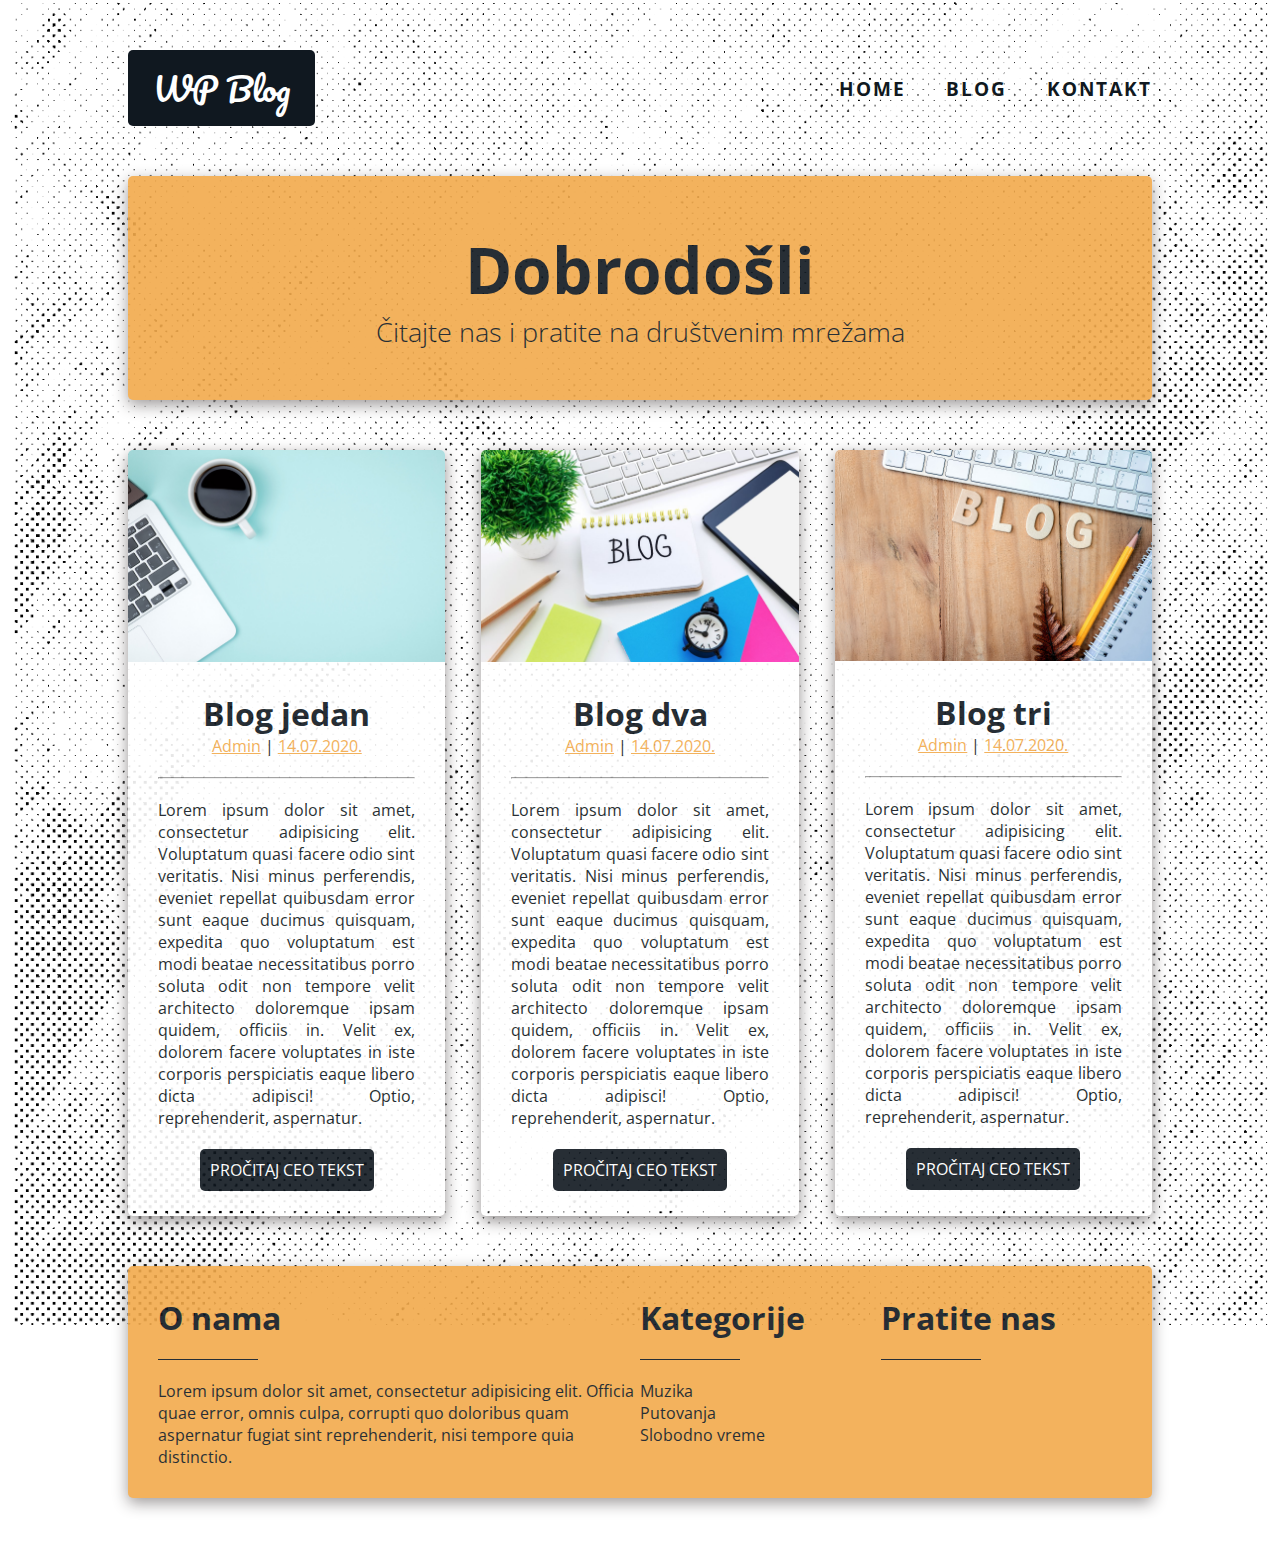
<file: index.html>
<!DOCTYPE html>
<html lang="RS">
<head>
    <meta charset="UTF-8">
    <meta name="viewport" content="width=device-width, initial-scale=1.0">
    <title>WP Blog</title>
    <link rel="stylesheet" href="https://use.fontawesome.com/releases/v5.8.2/css/all.css" integrity="sha384-oS3vJWv+0UjzBfQzYUhtDYW+Pj2yciDJxpsK1OYPAYjqT085Qq/1cq5FLXAZQ7Ay" crossorigin="anonymous">
    <link rel="stylesheet" href="style.css">
</head>
<body>

    <!-- nav -->
    <nav class="container">
        <a href="index.html" class="logo">WP Blog</a>
        <ul>
            <li><a href="index.html">Home</a></li>
            <li><a href="blog.html">Blog</a></li>
            <li><a href="kontakt.html">Kontakt</a></li>
        </ul>
    </nav>
    
    <!-- header -->
    <header class="container">
        <h1>Dobrodošli</h1>
        <h3>Čitajte nas i pratite na društvenim mrežama</h3>
    </header>
    
    <!-- posts -->
    <section class="posts container">
        <article>
            <img src="img/blog1.jpg" alt="">
            <div class="text">
                <h3>Blog jedan</h3>
                <div class="meta"><a href="">Admin</a> | <a href="">14.07.2020.</a></div>
                <hr>
                <p>Lorem ipsum dolor sit amet, consectetur adipisicing elit. Voluptatum quasi facere odio sint veritatis. Nisi minus perferendis, eveniet repellat quibusdam error sunt eaque ducimus quisquam, expedita quo voluptatum est modi beatae necessitatibus porro soluta odit non tempore velit architecto doloremque ipsam quidem, officiis in. Velit ex, dolorem facere voluptates in iste corporis perspiciatis eaque libero dicta adipisci! Optio, reprehenderit, aspernatur.</p>
                <a href="" class="btn">Pročitaj ceo tekst</a>
            </div>
        </article>
        <article>
            <img src="img/blog2.jpg" alt="">
            <div class="text">
                <h3>Blog dva</h3>
                <div class="meta"><a href="">Admin</a> | <a href="">14.07.2020.</a></div>
                <hr>
                <p>Lorem ipsum dolor sit amet, consectetur adipisicing elit. Voluptatum quasi facere odio sint veritatis. Nisi minus perferendis, eveniet repellat quibusdam error sunt eaque ducimus quisquam, expedita quo voluptatum est modi beatae necessitatibus porro soluta odit non tempore velit architecto doloremque ipsam quidem, officiis in. Velit ex, dolorem facere voluptates in iste corporis perspiciatis eaque libero dicta adipisci! Optio, reprehenderit, aspernatur.</p>
                <a href="" class="btn">Pročitaj ceo tekst</a>
            </div>
        </article>
        <article>
            <img src="img/blog3.jpg" alt="">
            <div class="text">
                <h3>Blog tri</h3>
                <div class="meta"><a href="">Admin</a> | <a href="">14.07.2020.</a></div>
                <hr>
                <p>Lorem ipsum dolor sit amet, consectetur adipisicing elit. Voluptatum quasi facere odio sint veritatis. Nisi minus perferendis, eveniet repellat quibusdam error sunt eaque ducimus quisquam, expedita quo voluptatum est modi beatae necessitatibus porro soluta odit non tempore velit architecto doloremque ipsam quidem, officiis in. Velit ex, dolorem facere voluptates in iste corporis perspiciatis eaque libero dicta adipisci! Optio, reprehenderit, aspernatur.</p>
                <a href="" class="btn">Pročitaj ceo tekst</a>
            </div>
        </article>
    </section>

    <!-- footer -->
    <footer>
        <section class="container">
            <article>
                <h3>O nama</h3>
                <hr>
                <p>Lorem ipsum dolor sit amet, consectetur adipisicing elit. Officia quae error, omnis culpa, corrupti quo doloribus quam aspernatur fugiat sint reprehenderit, nisi tempore quia distinctio.</p>
            </article>
            <article>
                <h3>Kategorije</h3>
                <hr>
                <ul>
                    <li><a href="">Muzika</a></li>
                    <li><a href="">Putovanja</a></li>
                    <li><a href="">Slobodno vreme</a></li>
                </ul>
            </article>
            <article>
                <h3>Pratite nas</h3>
                <hr>
                <a href=""><i class="fab fa-facebook-square"></i></a>
                <a href=""><i class="fab fa-twitter"></i></a>
                <a href=""><i class="fab fa-instagram"></i></a>
                <a href=""><i class="fab fa-wordpress"></i></a>
            </article>
        </section>
    </footer>

</body>
</html>
</file>
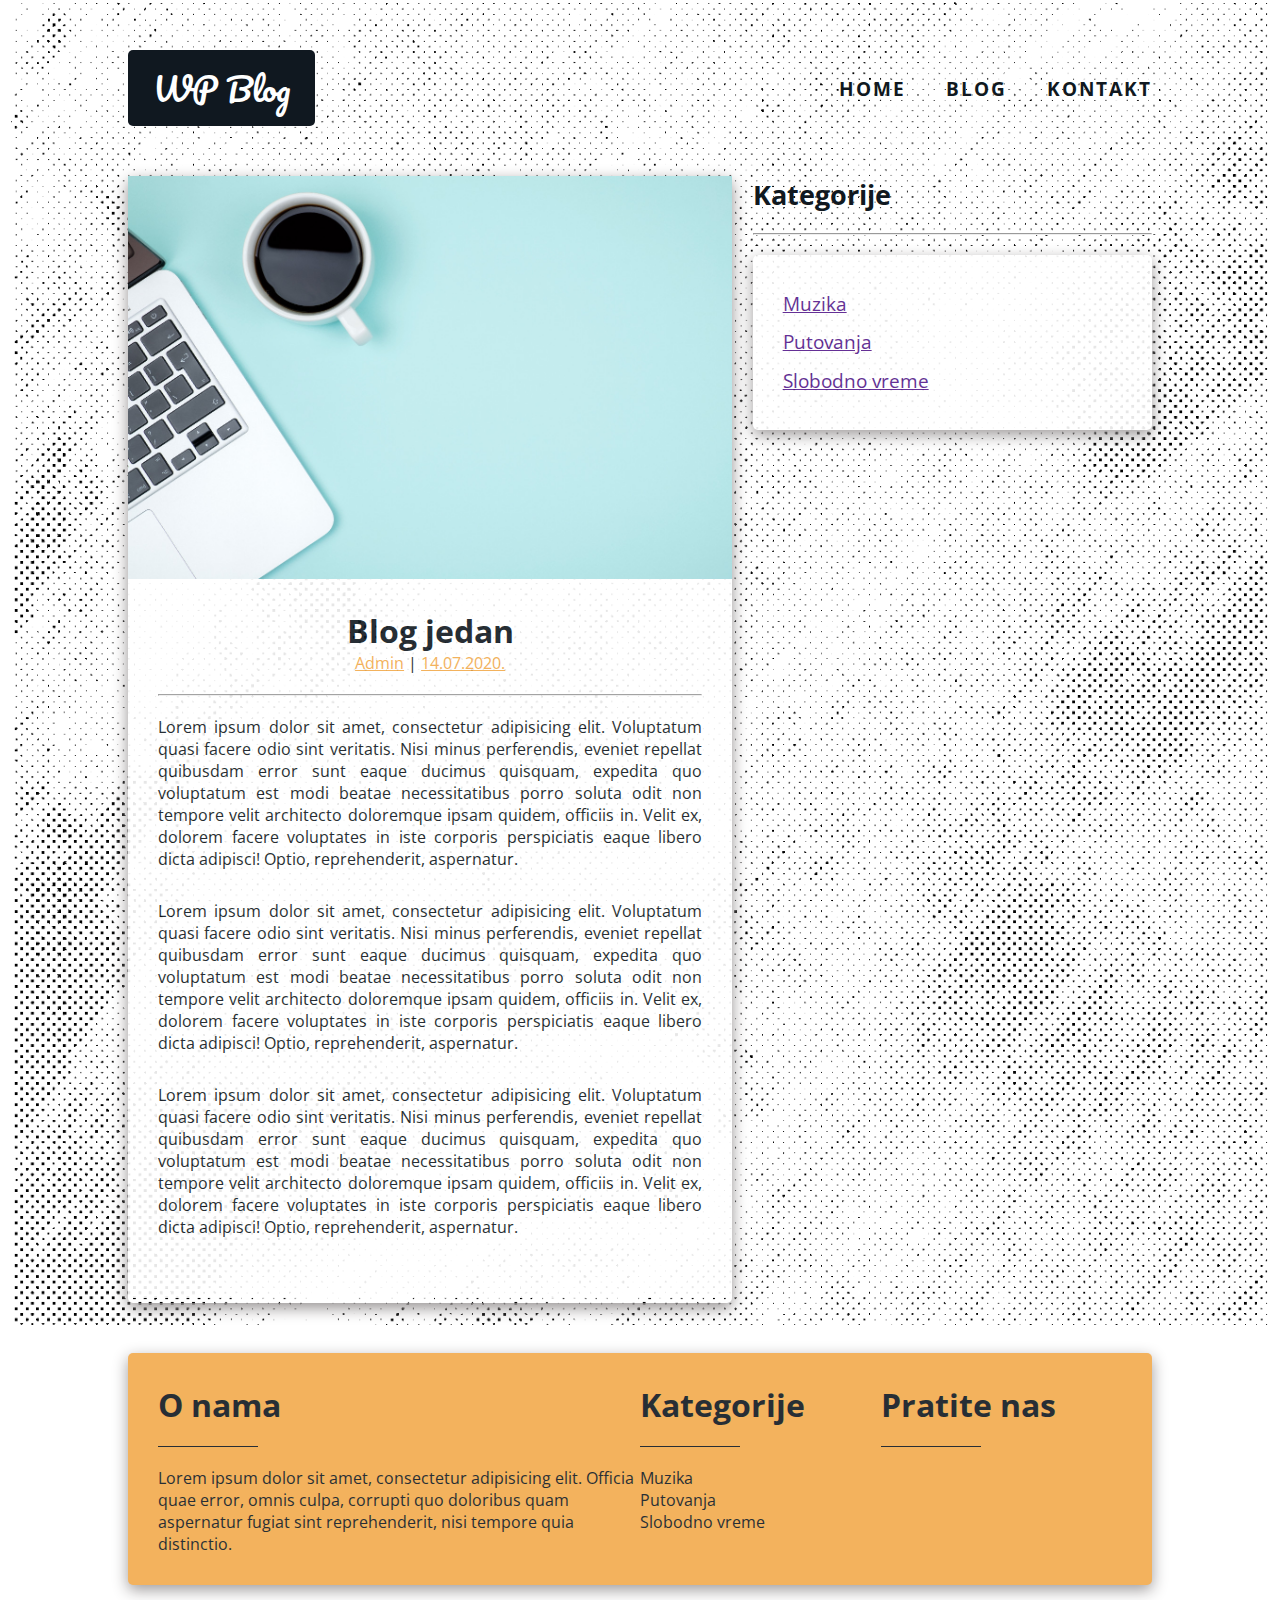
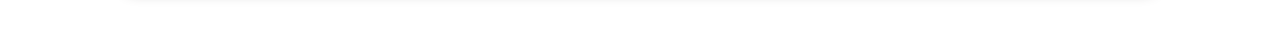
<file: blog.html>
<!DOCTYPE html>
<html lang="RS">
<head>
    <meta charset="UTF-8">
    <meta name="viewport" content="width=device-width, initial-scale=1.0">
    <title>WP Blog</title>
    <link rel="stylesheet" href="https://use.fontawesome.com/releases/v5.8.2/css/all.css" integrity="sha384-oS3vJWv+0UjzBfQzYUhtDYW+Pj2yciDJxpsK1OYPAYjqT085Qq/1cq5FLXAZQ7Ay" crossorigin="anonymous">
    <link rel="stylesheet" href="style.css">
</head>
<body>

    <!-- nav -->
    <nav class="container">
        <a href="index.html" class="logo">WP Blog</a>
        <ul>
            <li><a href="index.html">Home</a></li>
            <li><a href="blog.html">Blog</a></li>
            <li><a href="kontakt.html">Kontakt</a></li>
        </ul>
    </nav>
    
    <!-- posts -->
    <section class="container rigtSidebar">
        <article>
            <img src="img/blog1.jpg" alt="">
            <div class="text">
                <h3>Blog jedan</h3>
                <div class="meta"><a href="">Admin</a> | <a href="">14.07.2020.</a></div>
                <hr>
                <p>Lorem ipsum dolor sit amet, consectetur adipisicing elit. Voluptatum quasi facere odio sint veritatis. Nisi minus perferendis, eveniet repellat quibusdam error sunt eaque ducimus quisquam, expedita quo voluptatum est modi beatae necessitatibus porro soluta odit non tempore velit architecto doloremque ipsam quidem, officiis in. Velit ex, dolorem facere voluptates in iste corporis perspiciatis eaque libero dicta adipisci! Optio, reprehenderit, aspernatur.</p>
                <p>Lorem ipsum dolor sit amet, consectetur adipisicing elit. Voluptatum quasi facere odio sint veritatis. Nisi minus perferendis, eveniet repellat quibusdam error sunt eaque ducimus quisquam, expedita quo voluptatum est modi beatae necessitatibus porro soluta odit non tempore velit architecto doloremque ipsam quidem, officiis in. Velit ex, dolorem facere voluptates in iste corporis perspiciatis eaque libero dicta adipisci! Optio, reprehenderit, aspernatur.</p>
                <p>Lorem ipsum dolor sit amet, consectetur adipisicing elit. Voluptatum quasi facere odio sint veritatis. Nisi minus perferendis, eveniet repellat quibusdam error sunt eaque ducimus quisquam, expedita quo voluptatum est modi beatae necessitatibus porro soluta odit non tempore velit architecto doloremque ipsam quidem, officiis in. Velit ex, dolorem facere voluptates in iste corporis perspiciatis eaque libero dicta adipisci! Optio, reprehenderit, aspernatur.</p>
            </div>
        </article>
        <aside>
            <h3>Kategorije</h3>
            <hr>
            <ul>
                <li><a href="">Muzika</a></li>
                <li><a href="">Putovanja</a></li>
                <li><a href="">Slobodno vreme</a></li>
            </ul>
        </aside>
    </section>

    <!-- footer -->
    <footer>
        <section class="container">
            <article>
                <h3>O nama</h3>
                <hr>
                <p>Lorem ipsum dolor sit amet, consectetur adipisicing elit. Officia quae error, omnis culpa, corrupti quo doloribus quam aspernatur fugiat sint reprehenderit, nisi tempore quia distinctio.</p>
            </article>
            <article>
                <h3>Kategorije</h3>
                <hr>
                <ul>
                    <li><a href="">Muzika</a></li>
                    <li><a href="">Putovanja</a></li>
                    <li><a href="">Slobodno vreme</a></li>
                </ul>
            </article>
            <article>
                <h3>Pratite nas</h3>
                <hr>
                <a href=""><i class="fab fa-facebook-square"></i></a>
                <a href=""><i class="fab fa-twitter"></i></a>
                <a href=""><i class="fab fa-instagram"></i></a>
                <a href=""><i class="fab fa-wordpress"></i></a>
            </article>
        </section>
    </footer>

</body>
</html>
</file>
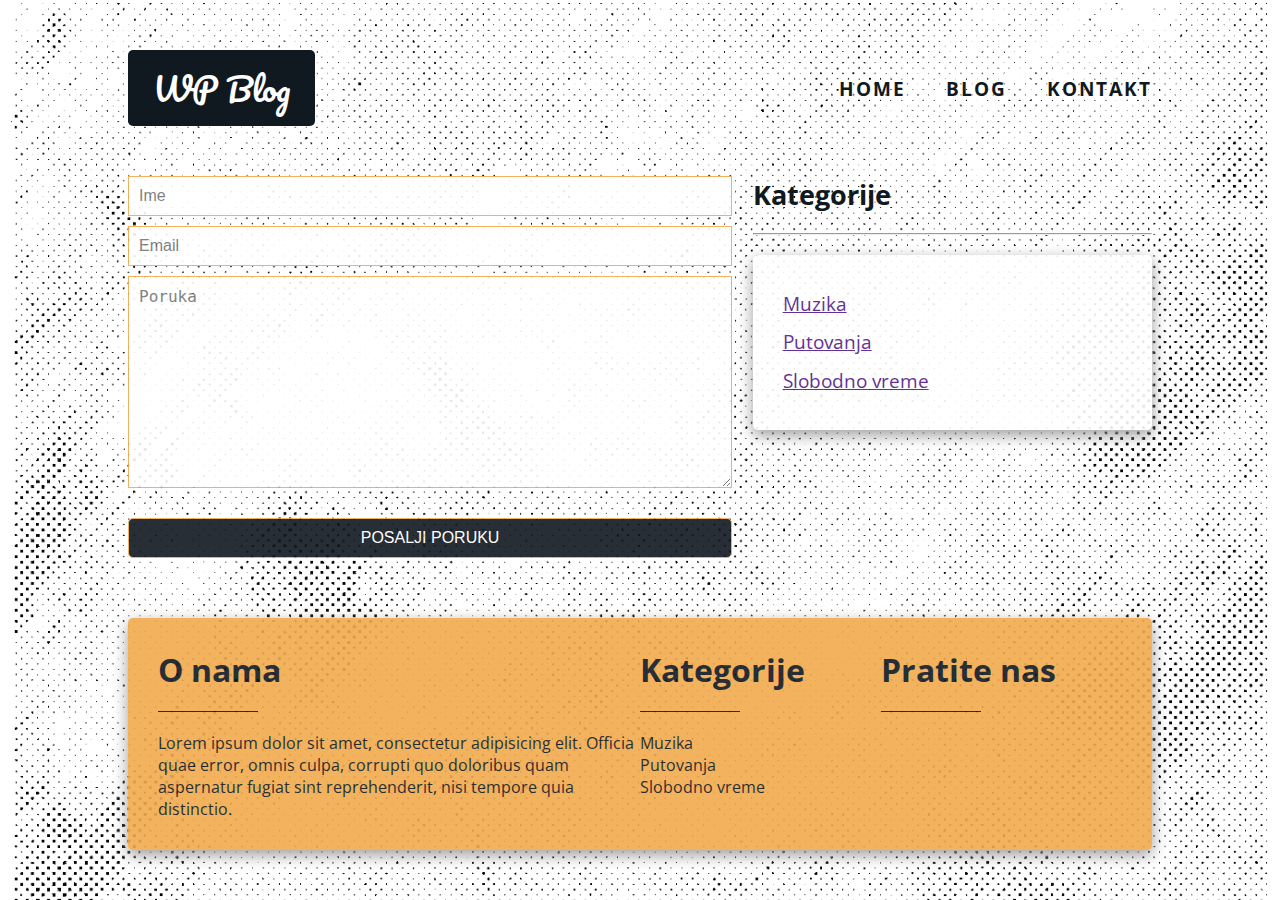
<file: kontakt.html>
<!DOCTYPE html>
<html lang="RS">
<head>
    <meta charset="UTF-8">
    <meta name="viewport" content="width=device-width, initial-scale=1.0">
    <title>WP Blog</title>
    <link rel="stylesheet" href="https://use.fontawesome.com/releases/v5.8.2/css/all.css" integrity="sha384-oS3vJWv+0UjzBfQzYUhtDYW+Pj2yciDJxpsK1OYPAYjqT085Qq/1cq5FLXAZQ7Ay" crossorigin="anonymous">
    <link rel="stylesheet" href="style.css">
</head>
<body>

    <!-- nav -->
    <nav class="container">
        <a href="index.html" class="logo">WP Blog</a>
        <ul>
            <li><a href="index.html">Home</a></li>
            <li><a href="blog.html">Blog</a></li>
            <li><a href="kontakt.html">Kontakt</a></li>
        </ul>
    </nav>
    
    <!-- posts -->
    <section class="container rigtSidebar kontakt">
        <article>
            <form>
                <input type="text" placeholder="Ime">
                <input type="email" placeholder="Email">
                <textarea cols="30" rows="10" placeholder="Poruka"></textarea>
                <input class="btn" type="submit" value="Posalji poruku">
            </form>
        </article>
        <aside>
            <h3>Kategorije</h3>
            <hr>
            <ul>
                <li><a href="">Muzika</a></li>
                <li><a href="">Putovanja</a></li>
                <li><a href="">Slobodno vreme</a></li>
            </ul>
        </aside>
    </section>

    <!-- footer -->
    <footer>
        <section class="container">
            <article>
                <h3>O nama</h3>
                <hr>
                <p>Lorem ipsum dolor sit amet, consectetur adipisicing elit. Officia quae error, omnis culpa, corrupti quo doloribus quam aspernatur fugiat sint reprehenderit, nisi tempore quia distinctio.</p>
            </article>
            <article>
                <h3>Kategorije</h3>
                <hr>
                <ul>
                    <li><a href="">Muzika</a></li>
                    <li><a href="">Putovanja</a></li>
                    <li><a href="">Slobodno vreme</a></li>
                </ul>
            </article>
            <article>
                <h3>Pratite nas</h3>
                <hr>
                <a href=""><i class="fab fa-facebook-square"></i></a>
                <a href=""><i class="fab fa-twitter"></i></a>
                <a href=""><i class="fab fa-instagram"></i></a>
                <a href=""><i class="fab fa-wordpress"></i></a>
            </article>
        </section>
    </footer>

</body>
</html>
</file>
<file: style.css>
@import url("https://fonts.googleapis.com/css2?family=Open+Sans:wght@300;400;700;800&family=Pacifico&display=swap");
:root {
    --bodyText: 'Open Sans', sans-serif;
    --primaryColor: #101820FF;
    --secondaryColor: #F2AA4CFF;
    --white: #fff;
    --lightGray: #f2f2f2;
    --font: 16px;
    --transition: .3s ease;
    --borderRadius: 5px;
    --boxShadow: 0 5px 15px #959191;
    --marginTop: 50px;
}
* {
    margin: 0;
    padding: 0;
    box-sizing: border-box;
}
body {
    font-family: var(--bodyText);
    color: var(--primaryColor);
    font-size: var(--font);
    background-image: url(img/bg.png);
    background-repeat: no-repeat;
    background-size: cover;
    background-attachment: fixed;
    background-position: center;
    padding: 50px 0;
}
.container {
    width: 80%;
    margin: auto;
}
.btn {
    padding: 10px;
    font-size: 1rem;
    border-radius:  var(--borderRadius);
    background: var(--primaryColor);
    color: var(--white);
    margin: 20px 0;
    text-transform: uppercase;
    text-decoration: none;
}
.btn:hover {
    background: var(--secondaryColor);
    color: var(--primaryColor);
    transition: var(--transition);
}
/************************
nav
************************/
nav {
    display: flex;
    justify-content: space-between;
    align-items: center;
    padding-bottom: 50px;
}
nav .logo {
    background: var(--primaryColor);
    padding: 10px 25px;
    border-radius: var(--borderRadius);
    text-decoration: none;
    color: var(--white);
    font-family: 'Pacifico', cursive;
    font-size: 2rem;
}
nav ul {
    list-style: none;
    display: flex;
}
nav ul li a {
    margin-left: 40px;
    text-decoration: none;
    color: var(--primaryColor);
    text-transform: uppercase;
    font-size: 1.2rem;
    font-weight: bold;
    letter-spacing: 2px;
}
nav ul li a:hover {
    color: var(--secondaryColor);
    transition: var(--transition);
}
/************************
header
************************/
header {
    background: var(--secondaryColor);
    opacity: .9;
    padding: 50px;
    text-align: center;
    box-shadow: var(--boxShadow);
    border-radius:  var(--borderRadius);
}
header h1 {
    font-size: 4rem;
}
header h3 {
    font-size: 1.7rem;
    font-weight: 300;
}
/************************
posts
************************/
.posts {
    margin-top: var(--marginTop);
    display: flex;
    justify-content: space-between;
    flex-wrap: wrap;
}
.posts article img {
    width: 100%;
    border-radius: 5px 5px 0 0;
}
.posts article {
    flex: 0 0 31%;
    box-shadow: var(--boxShadow);
    border-radius:  var(--borderRadius);
}
.posts article .text {
    padding: 30px;
    background: var(--white);
    opacity: .9;
    text-align: center;
    position: relative;
    top: -5px;
}
.posts article .text h3 {
    font-size: 2rem;
}
.posts article .text hr {
    margin: 20px 0;
}
.posts article .text p {
    text-align: justify;
    margin-bottom: 30px;
}
.meta a {
    color: var(--secondaryColor);
}
.meta a:hover {
    color: var(--primaryColor);
    transition: var(--transition);
}
/************************
footer
************************/
footer {
    margin-top: var(--marginTop);
}
footer .container {
    display: flex;
    flex-wrap: wrap;
    background: var(--secondaryColor);
    padding: 30px;
    box-shadow: var(--boxShadow);
    border-radius:  var(--borderRadius);
    opacity: .9;
}
footer .container article:nth-child(1) {
    flex: 2
}
footer .container article:nth-child(2) {
    flex: 1;
}
footer .container article:nth-child(2) ul {
    list-style: none;
}
footer .container article:nth-child(2) ul a {
    text-decoration: none;
}
footer .container article:nth-child(3) {
    flex: 1;
}
footer a {
    color: var(--primaryColor);
}
footer a:hover {
    color: var(--white);
    transition: var(--transition);
}
footer hr {
    width: 100px;
    margin: 20px 0;
    border: none;
    background: var(--primaryColor);
    height: 1px;
}
footer h3 {
    font-size: 2rem;
}
/************************
rigtSidebar
************************/
.rigtSidebar {
    display: flex;
    flex-wrap: wrap;
    justify-content: space-between
}
.rigtSidebar article img {
    width: 100%;
}
.rigtSidebar article {
    flex: 0 0 59%;
    box-shadow: var(--boxShadow);
    border-radius:  var(--borderRadius);
}
.rigtSidebar article .text {
    padding: 30px;
    background: var(--white);
    opacity: .9;
    text-align: center;
    position: relative;
    top: -5px;
}
.rigtSidebar article .text h3 {
    font-size: 2rem;
}
.rigtSidebar article .text hr {
    margin: 20px 0;
}
.rigtSidebar article .text p {
    text-align: justify;
    margin-bottom: 30px;
}
.rigtSidebar aside {
    flex: 0 0 39%;
}
.rigtSidebar aside ul {
    list-style: none;
    background: var(--white);
    padding: 30px;
    opacity: .9;
    line-height: 2;
    box-shadow: var(--boxShadow);
    border-radius:  var(--borderRadius);
}
.rigtSidebar aside ul a {
    font-size: 1.2rem;
}
.rigtSidebar aside h3 {
    font-size: 1.7rem;
}
.rigtSidebar aside hr {
    margin: 20px 0;
}
/************************
kontakt
************************/
.kontakt article {
    box-shadow: none;
    border-radius:  none;
}
.kontakt form {
    display: flex;
    flex-direction: column;
}
.kontakt form input,
.kontakt form textarea {
    padding: 10px;
    margin-bottom: 10px;
    border: 1px solid var(--secondaryColor);
    font-size: 1rem;
    opacity: .9;
}
/************************
R E S P O N S I V E
************************/
@media(max-width:768px) {
    .container {
        width: 90%
    }
    nav {
        flex-direction: column;
    }
    nav ul li a {
        margin: 10px;
    }
    header h1 {
        font-size: 2.5rem;
    }
    .posts article,
    footer .container article:nth-child(1),
    footer .container article:nth-child(2),
    footer .container article:nth-child(3),
    .rigtSidebar article,
    .rigtSidebar aside {
        flex: 0 0 100%;
        margin-bottom: 30px;
    }
}
</file>
